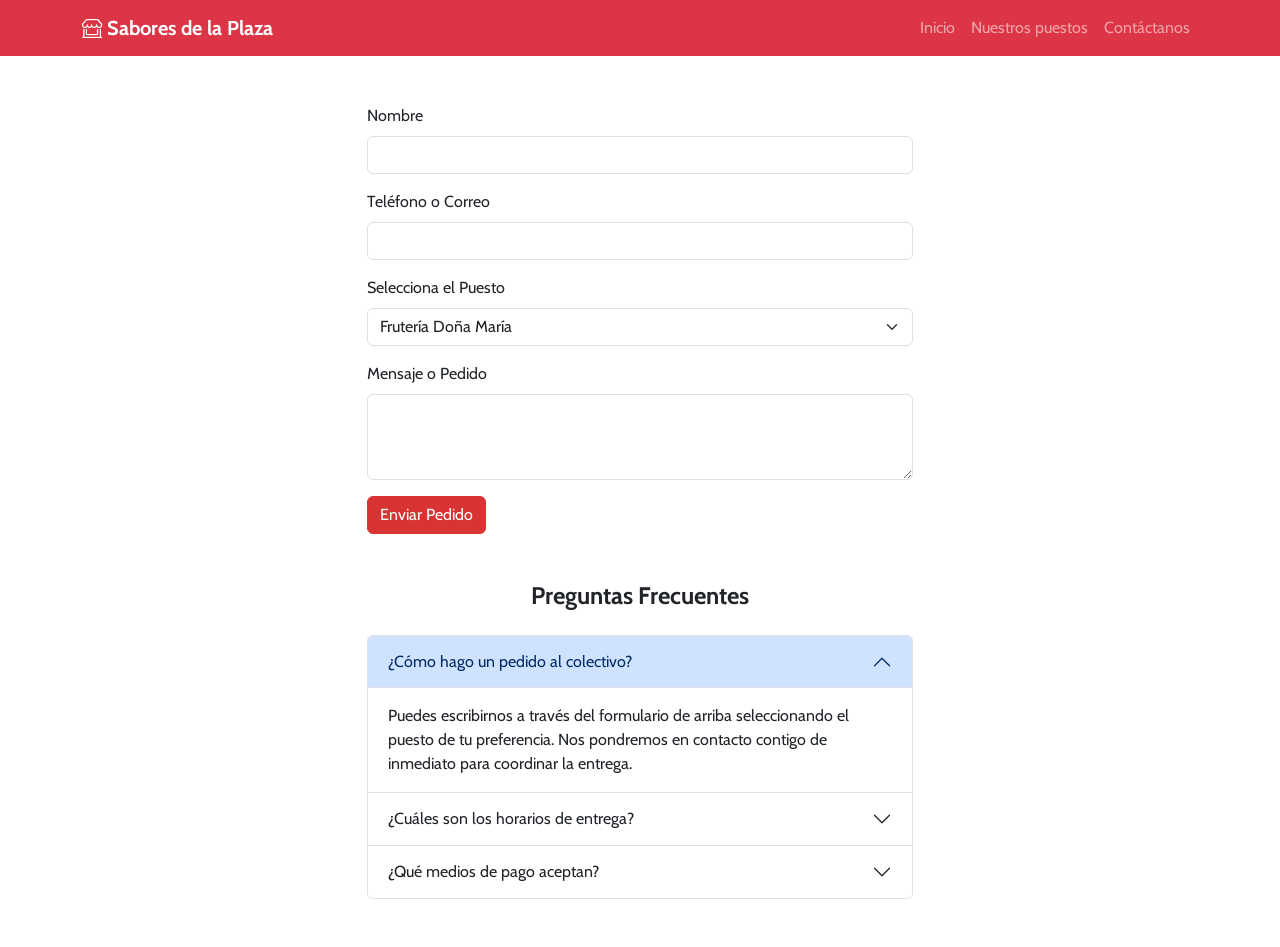
<file: plaza/contacto.html>
<!--
============================================================
Página CONTACTO Y PEDIDOS · Sabores de la Plaza
Ejercicios 01, 02, 06, 07 y 08
============================================================
Escribe tu HTML DEBAJO de este comentario.

Ejercicios 01 y 02 · Igual que en index.html
  - Bootstrap instalado y la MISMA barra de navegación.

Ejercicio 06 · El formulario
  - Campos: nombre (type="text"), teléfono o correo (type="tel" o
    type="email"), un <select> con al menos 3 puestos y un
    <textarea> para el mensaje.
  - Cada campo con su <label for="..."> igual a su id.
  - Clases de Bootstrap: form-control (form-select en el select).
  - Un <button type="submit"> con btn y un color (btn-primary…).
  - Centrado y sin ocupar todo el ancho en pantalla grande:
    la fila con justify-content-center y la columna menor a 12.

Ejercicio 07 · Más componentes de la documentación
  - Preguntas frecuentes (Components → Accordion), al menos 3.
  - Y uno de estos dos: un modal (Components → Modal) o unas
    pestañas (Components → Navs and tabs). Aquí o en otra página.

Ejercicio 08 · La letra
  - El mismo <link> de Google Fonts que en index.html.
============================================================
-->

<!DOCTYPE html>
<html lang="es">

<head>
  <meta charset="UTF-8">
  <meta name="viewport" content="width=device-width, initial-scale=1.0">
  <title>Contáctanos - Sabores de la Plaza</title>

  <!--link de google fonts con fuentes-->
  <link rel="preconnect" href="https://fonts.googleapis.com">
  <link rel="preconnect" href="https://fonts.gstatic.com" crossorigin>
  <link
    href="https://fonts.googleapis.com/css2?family=Cabin:ital,wght@0,400..700;1,400..700&family=Merienda&display=swap"
    rel="stylesheet">

  <!--conexión con bootstrap, iconos y stylesheet-->
  <link href="https://cdn.jsdelivr.net/npm/bootstrap@5.3.8/dist/css/bootstrap.min.css" rel="stylesheet"
    integrity="sha384-sRIl4kxILFvY47J16cr9ZwB07vP4J8+LH7qKQnuqkuIAvNWLzeN8tE5YBujZqJLB" crossorigin="anonymous">
  <link href="https://cdn.jsdelivr.net/npm/bootstrap-icons@1.13.2/font/bootstrap-icons.min.css" rel="stylesheet">
  <link href="styles.css" rel="stylesheet">
</head>

<body>

  <!--barra de navegación-->
  <nav class="navbar navbar-expand-lg bg-danger" data-bs-theme="dark">
    <div class="container">
      <a class="navbar-brand fw-bold" href="index.html">
        <i class="bi bi-shop-window"></i> Sabores de la Plaza
      </a>
      <button class="navbar-toggler" type="button" data-bs-toggle="collapse" data-bs-target="#menuPrincipal"
        aria-controls="menuPrincipal" aria-expanded="false" aria-label="Abrir menú">
        <span class="navbar-toggler-icon"></span>
      </button>
      <div class="collapse navbar-collapse" id="menuPrincipal">
        <ul class="navbar-nav ms-auto">
          <li class="nav-item"><a class="nav-link" href="index.html">Inicio</a></li>
          <li class="nav-item"><a class="nav-link" href="puestos.html">Nuestros puestos</a></li>
          <li class="nav-item"><a class="nav-link" href="contacto.html">Contáctanos</a></li>
        </ul>
      </div>
    </div>
  </nav>

  <main>
    <div class="container my-5">
      <div class="row justify-content-center">
        <div class="col-12 col-md-6">

          <form>
            <!--campo nombre-->
            <div class="mb-3">
              <label for="nombre" class="form-label">Nombre</label>
              <input type="text" class="form-control" id="nombre">
            </div>

            <!--campo teléfono o correo-->
            <div class="mb-3">
              <label for="contacto" class="form-label">Teléfono o Correo</label>
              <input type="email" class="form-control" id="contacto">
            </div>

            <!--campo select 3 puestos-->
            <div class="mb-3">
              <label for="puesto" class="form-label">Selecciona el Puesto</label>
              <select class="form-select" id="puesto">
                <option value="1">Frutería Doña María</option>
                <option value="2">Panadería El Maná</option>
                <option value="3">Almuerzos Estela</option>
              </select>
            </div>

            <!--campo textarea para el mensaje-->
            <div class="mb-3">
              <label for="mensaje" class="form-label">Mensaje o Pedido</label>
              <textarea class="form-control" id="mensaje" rows="3"></textarea>
            </div>

            <!--botón type="submit" con clase btn y color-->
            <button type="submit" class="btn btn-primary" data-bs-toggle="modal" data-bs-target="#modalConfirmacion">Enviar Pedido</button>
          </form>

          <!--preguntas frecuentes-->
          <div class="mt-5">
            <h3 class="h4 fw-bold text-center mb-4">Preguntas Frecuentes</h3>

            <div class="accordion" id="acordeonPlaza">

              <!--pregunta 1-->
              <div class="accordion-item">
                <h2 class="accordion-header">
                  <button class="accordion-button" type="button" data-bs-toggle="collapse" data-bs-target="#preguntaUno"
                    aria-expanded="true" aria-controls="preguntaUno">
                    ¿Cómo hago un pedido al colectivo?
                  </button>
                </h2>
                <div id="preguntaUno" class="accordion-collapse collapse show" data-bs-parent="#acordeonPlaza">
                  <div class="accordion-body">
                    Puedes escribirnos a través del formulario de arriba seleccionando el puesto de tu preferencia. Nos
                    pondremos en contacto contigo de inmediato para coordinar la entrega.
                  </div>
                </div>
              </div>

              <!--pregunta 2-->
              <div class="accordion-item">
                <h2 class="accordion-header">
                  <button class="accordion-button collapsed" type="button" data-bs-toggle="collapse"
                    data-bs-target="#preguntaDos" aria-expanded="false" aria-controls="preguntaDos">
                    ¿Cuáles son los horarios de entrega?
                  </button>
                </h2>
                <div id="preguntaDos" class="accordion-collapse collapse" data-bs-parent="#acordeonPlaza">
                  <div class="accordion-body">
                    Hacemos entregas de lunes a sábado desde las 7:00 am hasta las 2:00 pm, garantizando que tus frutas,
                    panes y almuerzos lleguen completamente frescos.
                  </div>
                </div>
              </div>

              <!--pregunta 3-->
              <div class="accordion-item">
                <h2 class="accordion-header">
                  <button class="accordion-button collapsed" type="button" data-bs-theme="dark"
                    data-bs-toggle="collapse" data-bs-target="#preguntaTres" aria-expanded="false"
                    aria-controls="preguntaTres">
                    ¿Qué medios de pago aceptan?
                  </button>
                </h2>
                <div id="preguntaTres" class="accordion-collapse collapse" data-bs-parent="#acordeonPlaza">
                  <div class="accordion-body">
                    Aceptamos transferencias electrónicas, efectivo al momento de la entrega y pagos con tarjetas de
                    débito o crédito directamente en el mercado.
                  </div>
                </div>
              </div>

            </div>
          </div>

        </div>
      </div>
    </div>

    <!--modal-->
    <div class="modal fade" id="modalConfirmacion" tabindex="-1" aria-labelledby="modalConfirmacionLabel"
      aria-hidden="true">
      <div class="modal-dialog modal-dialog-centered">
        <div class="modal-content">
          <div class="modal-header">
            <h5 class="modal-title fw-bold" id="modalConfirmacionLabel">¡Pedido Recibido!</h5>
            <button type="button" class="btn-close" data-bs-dismiss="modal" aria-label="Close"></button>
          </div>
          <div class="modal-content-plaintext p-3 text-muted">
            Muchas gracias por escribirle a Sabores de la Plaza. El puesto seleccionado se comunicará contigo al
            teléfono o correo registrado para finalizar tu pedido. ¡Apoyando al comercio local!
          </div>
          <div class="modal-footer">
            <button type="button" class="btn btn-primary" data-bs-dismiss="modal">Entendido</button>
          </div>
        </div>
      </div>
    </div>

  </main>

  <script src="https://cdn.jsdelivr.net/npm/bootstrap@5.3.8/dist/js/bootstrap.bundle.min.js"
    integrity="sha384-FKyoEForCGlyvwx9Hj09JcYn3nv7wiPVlz7YYwJrWVcXK/BmnVDxM+D2scQbITxI"
    crossorigin="anonymous"></script>
</body>

</html>
</file>
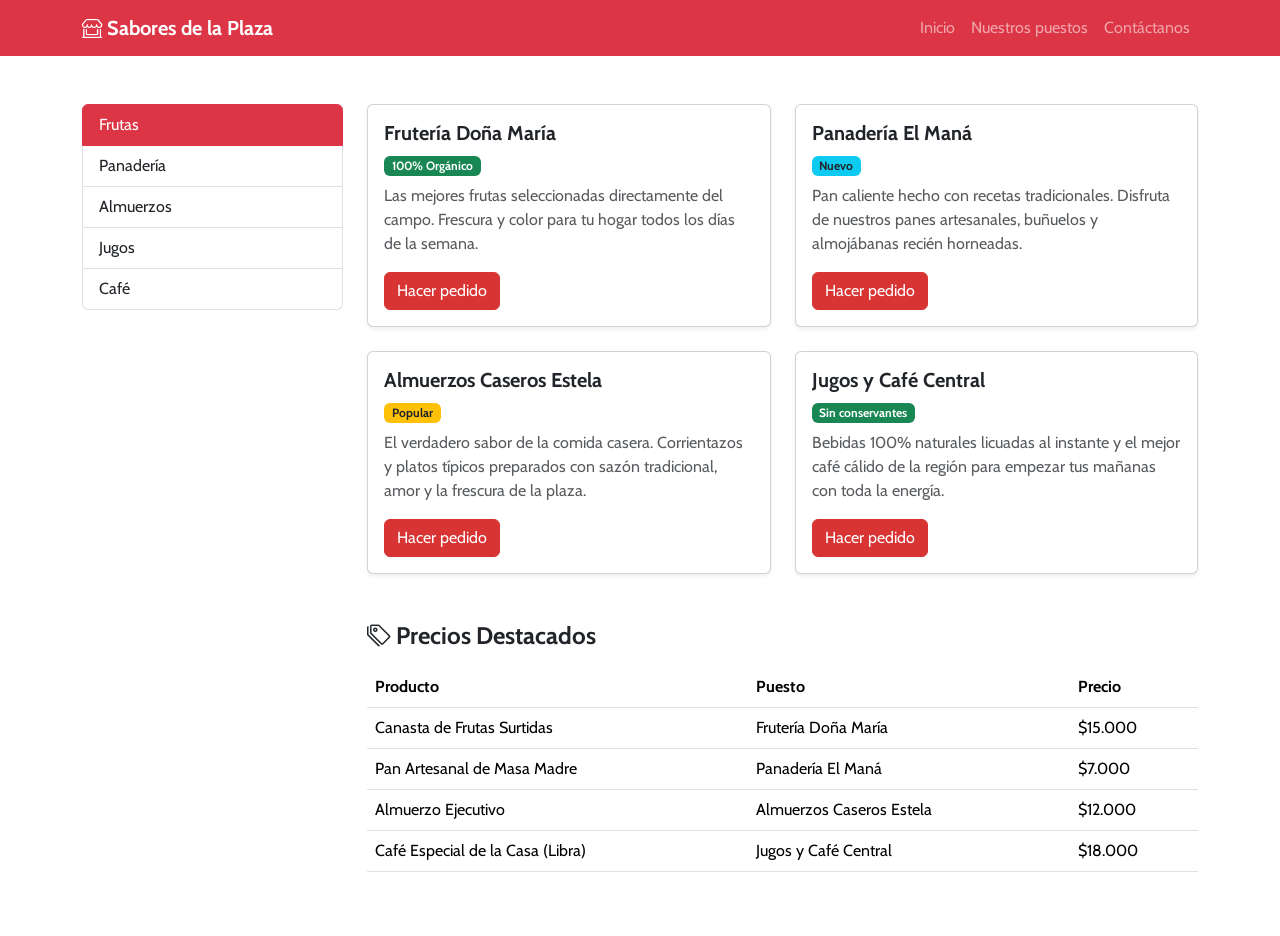
<file: plaza/puestos.html>
<!--
============================================================
Página NUESTROS PUESTOS · Sabores de la Plaza
Ejercicios 01, 02, 04, 05 y 08
============================================================
Escribe tu HTML DEBAJO de este comentario.

Ejercicios 01 y 02 · Igual que en index.html
  - Bootstrap instalado y la MISMA barra de navegación.

Ejercicio 04 · El catálogo
  - Una fila con dos columnas: un lateral angosto y un contenido
    ancho que sumen 12 en pantalla grande.
  - El lateral tiene las 5 categorías: Frutas, Panadería,
    Almuerzos, Jugos y Café (por ejemplo, con un list-group).
  - El contenido tiene al menos 4 tarjetas (card), cada una en su
    propia columna, con card-title, card-text y un botón.
  - Todas las tarjetas de una fila miden lo mismo (h-100).
  - Más tarjetas por fila en el computador; menos en el celular.

Ejercicio 05 · A cazar en la documentación
  - Al menos 3 distintivos de color (Components → Badge) dentro de
    las tarjetas: "Nuevo", "Popular", "Sin conservantes"…
  - Una tabla de precios (Content → Tables) con la clase table,
    un <thead> con al menos 2 columnas y al menos 3 productos.

Ejercicio 08 · La letra
  - El mismo <link> de Google Fonts que en index.html.
============================================================
-->

<!DOCTYPE html>
<html lang="es">

<head>
  <meta charset="UTF-8">
  <meta name="viewport" content="width=device-width, initial-scale=1.0">
  <title>Nuestros puestos - Sabores de la Plaza</title>

  <!--link de google fonts con fuentes-->
  <link rel="preconnect" href="https://fonts.googleapis.com">
  <link rel="preconnect" href="https://fonts.gstatic.com" crossorigin>
  <link
    href="https://fonts.googleapis.com/css2?family=Cabin:ital,wght@0,400..700;1,400..700&family=Merienda&display=swap"
    rel="stylesheet">

  <!--conexión con bootstrap, iconos y stylesheet-->
  <link href="https://cdn.jsdelivr.net/npm/bootstrap@5.3.8/dist/css/bootstrap.min.css" rel="stylesheet"
    integrity="sha384-sRIl4kxILFvY47J16cr9ZwB07vP4J8+LH7qKQnuqkuIAvNWLzeN8tE5YBujZqJLB" crossorigin="anonymous">
  <link href="https://cdn.jsdelivr.net/npm/bootstrap-icons@1.13.2/font/bootstrap-icons.min.css" rel="stylesheet">
  <link href="styles.css" rel="stylesheet">
</head>

<body>

  <!--barra de navegación-->
  <nav class="navbar navbar-expand-lg bg-danger" data-bs-theme="dark">
    <div class="container">
      <a class="navbar-brand fw-bold" href="index.html">
        <i class="bi bi-shop-window"></i> Sabores de la Plaza
      </a>
      <button class="navbar-toggler" type="button" data-bs-toggle="collapse" data-bs-target="#menuPrincipal"
        aria-controls="menuPrincipal" aria-expanded="false" aria-label="Abrir menú">
        <span class="navbar-toggler-icon"></span>
      </button>
      <div class="collapse navbar-collapse" id="menuPrincipal">
        <ul class="navbar-nav ms-auto">
          <li class="nav-item"><a class="nav-link" href="index.html">Inicio</a></li>
          <li class="nav-item"><a class="nav-link" href="puestos.html">Nuestros puestos</a></li>
          <li class="nav-item"><a class="nav-link" href="contacto.html">Contáctanos</a></li>
        </ul>
      </div>
    </div>
  </nav>

  <main>
    <div class="container my-5">
      <div class="row">

        <!--categorías-->
        <div class="col-12 col-lg-3 mb-4">
          <div class="list-group">
            <a href="#" class="list-group-item list-group-item-action active bg-danger border-danger"
              aria-current="true">Frutas</a>
            <a href="#" class="list-group-item list-group-item-action">Panadería</a>
            <a href="#" class="list-group-item list-group-item-action">Almuerzos</a>
            <a href="#" class="list-group-item list-group-item-action">Jugos</a>
            <a href="#" class="list-group-item list-group-item-action">Café</a>
          </div>
        </div>

        <!--cards-->
        <div class="col-12 col-lg-9">
          <div class="row g-4">

            <!--card 1: frutería-->
            <div class="col-12 col-md-6">
              <div class="card h-100 shadow-sm">
                <div class="card-body">
                  <h5 class="card-title fw-bold">Frutería Doña María</h5>
                  <!--badge-->
                  <span class="badge bg-success mb-2">100% Orgánico</span>
                  <p class="card-text text-muted">Las mejores frutas seleccionadas directamente del campo. Frescura y
                    color para tu hogar todos los días de la semana.</p>
                  <a href="contacto.html" class="btn btn-primary">Hacer pedido</a>
                </div>
              </div>
            </div>

            <!--card 2: panadería-->
            <div class="col-12 col-md-6">
              <div class="card h-100 shadow-sm">
                <div class="card-body">
                  <h5 class="card-title fw-bold">Panadería El Maná</h5>
                  <!--badge-->
                  <span class="badge bg-info text-dark mb-2">Nuevo</span>
                  <p class="card-text text-muted">Pan caliente hecho con recetas tradicionales. Disfruta de nuestros
                    panes artesanales, buñuelos y almojábanas recién horneadas.</p>
                  <a href="contacto.html" class="btn btn-primary">Hacer pedido</a>
                </div>
              </div>
            </div>

            <!--card 3: almuerzos-->
            <div class="col-12 col-md-6">
              <div class="card h-100 shadow-sm">
                <div class="card-body">
                  <h5 class="card-title fw-bold">Almuerzos Caseros Estela</h5>
                  <!--badge-->
                  <span class="badge bg-warning text-dark mb-2">Popular</span>
                  <p class="card-text text-muted">El verdadero sabor de la comida casera. Corrientazos y platos típicos
                    preparados con sazón tradicional, amor y la frescura de la plaza.</p>
                  <a href="contacto.html" class="btn btn-primary">Hacer pedido</a>
                </div>
              </div>
            </div>

            <!--card 4: jugos y café-->
            <div class="col-12 col-md-6">
              <div class="card h-100 shadow-sm">
                <div class="card-body">
                  <h5 class="card-title fw-bold">Jugos y Café Central</h5>
                  <!--badge-->
                  <span class="badge bg-success mb-2">Sin conservantes</span>
                  <p class="card-text text-muted">Bebidas 100% naturales licuadas al instante y el mejor café cálido de
                    la región para empezar tus mañanas con toda la energía.</p>
                  <a href="contacto.html" class="btn btn-primary">Hacer pedido</a>
                </div>
              </div>
            </div>
          </div>

          <!--tabla de precios-->
          <div class="mt-5">
            <h3 class="h4 fw-bold mb-3"><i class="bi bi-tags"></i> Precios Destacados</h3>
            <table class="table table-hover align-middle">
              <thead>
                <tr>
                  <th scope="col">Producto</th>
                  <th scope="col">Puesto</th>
                  <th scope="col">Precio</th>
                </tr>
              </thead>
              <tbody>
                <tr>
                  <td>Canasta de Frutas Surtidas</td>
                  <td>Frutería Doña María</td>
                  <td>$15.000</td>
                </tr>
                <tr>
                  <td>Pan Artesanal de Masa Madre</td>
                  <td>Panadería El Maná</td>
                  <td>$7.000</td>
                </tr>
                <tr>
                  <td>Almuerzo Ejecutivo</td>
                  <td>Almuerzos Caseros Estela</td>
                  <td>$12.000</td>
                </tr>
                <tr>
                  <td>Café Especial de la Casa (Libra)</td>
                  <td>Jugos y Café Central</td>
                  <td>$18.000</td>
                </tr>
              </tbody>
            </table>
          </div>

        </div>
      </div>
  </main>

  <script src="https://cdn.jsdelivr.net/npm/bootstrap@5.3.8/dist/js/bootstrap.bundle.min.js"
    integrity="sha384-FKyoEForCGlyvwx9Hj09JcYn3nv7wiPVlz7YYwJrWVcXK/BmnVDxM+D2scQbITxI"
    crossorigin="anonymous"></script>
</body>

</html>
</file>
<file: plaza/styles.css>
/*
============================================================
Ejercicio 08 · La identidad visual de Sabores de la Plaza
============================================================
El cliente pidió "nuestros propios colores, no el azul de todos
los sitios" y "una letra que se sienta cálida".
Escribe tu CSS DEBAJO de este comentario.

  - En :root, cambia --bs-primary y --bs-primary-rgb por tu color
    principal (el mismo color: uno en hexadecimal y otro en números).
  - En :root, cambia --bs-body-font-family por la fuente que traes
    de Google Fonts (el mismo nombre que va en el <link>).
  - Una regla para .btn-primary que cambie --bs-btn-bg (y si
    quieres, --bs-btn-border-color y --bs-btn-hover-bg).

Recuerda: este archivo se enlaza DESPUÉS de Bootstrap.
La paleta es tuya: colores cálidos de plaza de mercado.
============================================================
*/

:root {
  --bs-primary: #d93434;
  --bs-primary-rgb: 217, 52, 52;
  --bs-body-font-family: 'Cabin', sans-serif;
}

.btn-primary {
  --bs-btn-bg: var(--bs-primary);
  --bs-btn-border-color: var(--bs-primary);
  --bs-btn-hover-bg: var(--bs-primary);
  --bs-btn-hover-border-color: var(--bs-primary);
}
</file>
